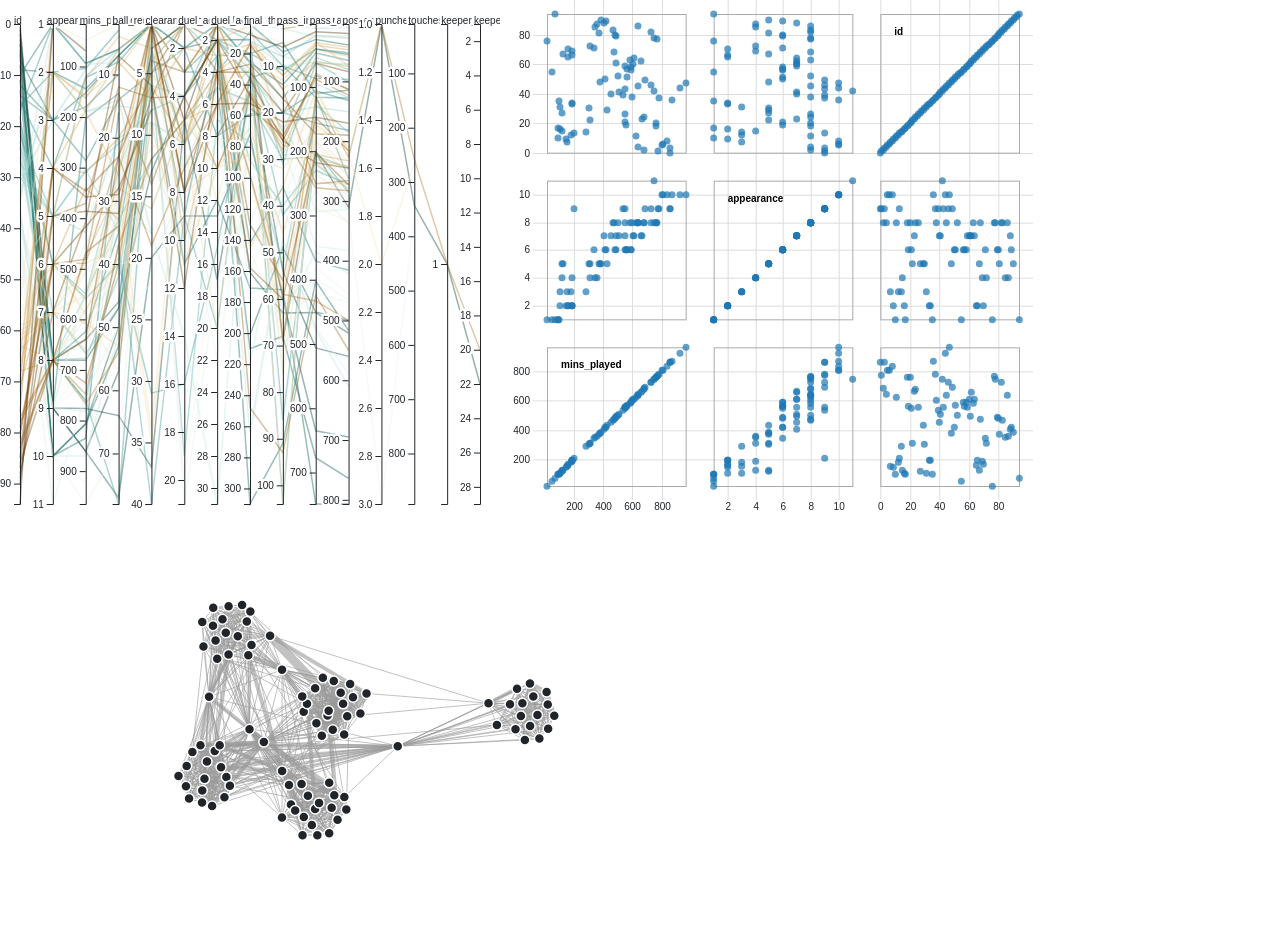
<file: Exercise/Assignment_3/index.html>
<!DOCTYPE html>
<html lang="en">
<head>
    <meta charset="UTF-8">
    <title>InfoVis - Multivariate & Networks</title>
    
    <!-- Loading D3.js version 7.8.4-->
    <script src="libs/d3-7.8.4.min.js"></script>
    
    <!-- Loading Bootstrap CSS -->
    <link rel="stylesheet" href="libs/bootstrap-5.3.0-alpha3.min.css">

    <!-- Loading CSS styles; use if needed -->
    <link rel="stylesheet" href="style.css">
</head>

<body>
    
  <svg id="pcp"> </svg>  
  <svg id="splom"> </svg>
  <svg id="nld"> </svg>

  <!-- Loading Bootstrap js version 5.3.0 -->
  <script src="libs/bootstrap-5.3.0-alpha3.bundle.min.js"></script>

  <!-- loading the main javascript file; implement logic there -->
  <script src="splom.js"></script>   
  <script src="pcp.js"></script>   
  <script src="nld.js"></script>  
  <script src="main.js"></script>
</body>
</html>
</file>
<file: Exercise/Assignment_3/style.css>
body {
    height: 100%;
}

/* YOUR CSS CODE GOES HERE */
</file>
